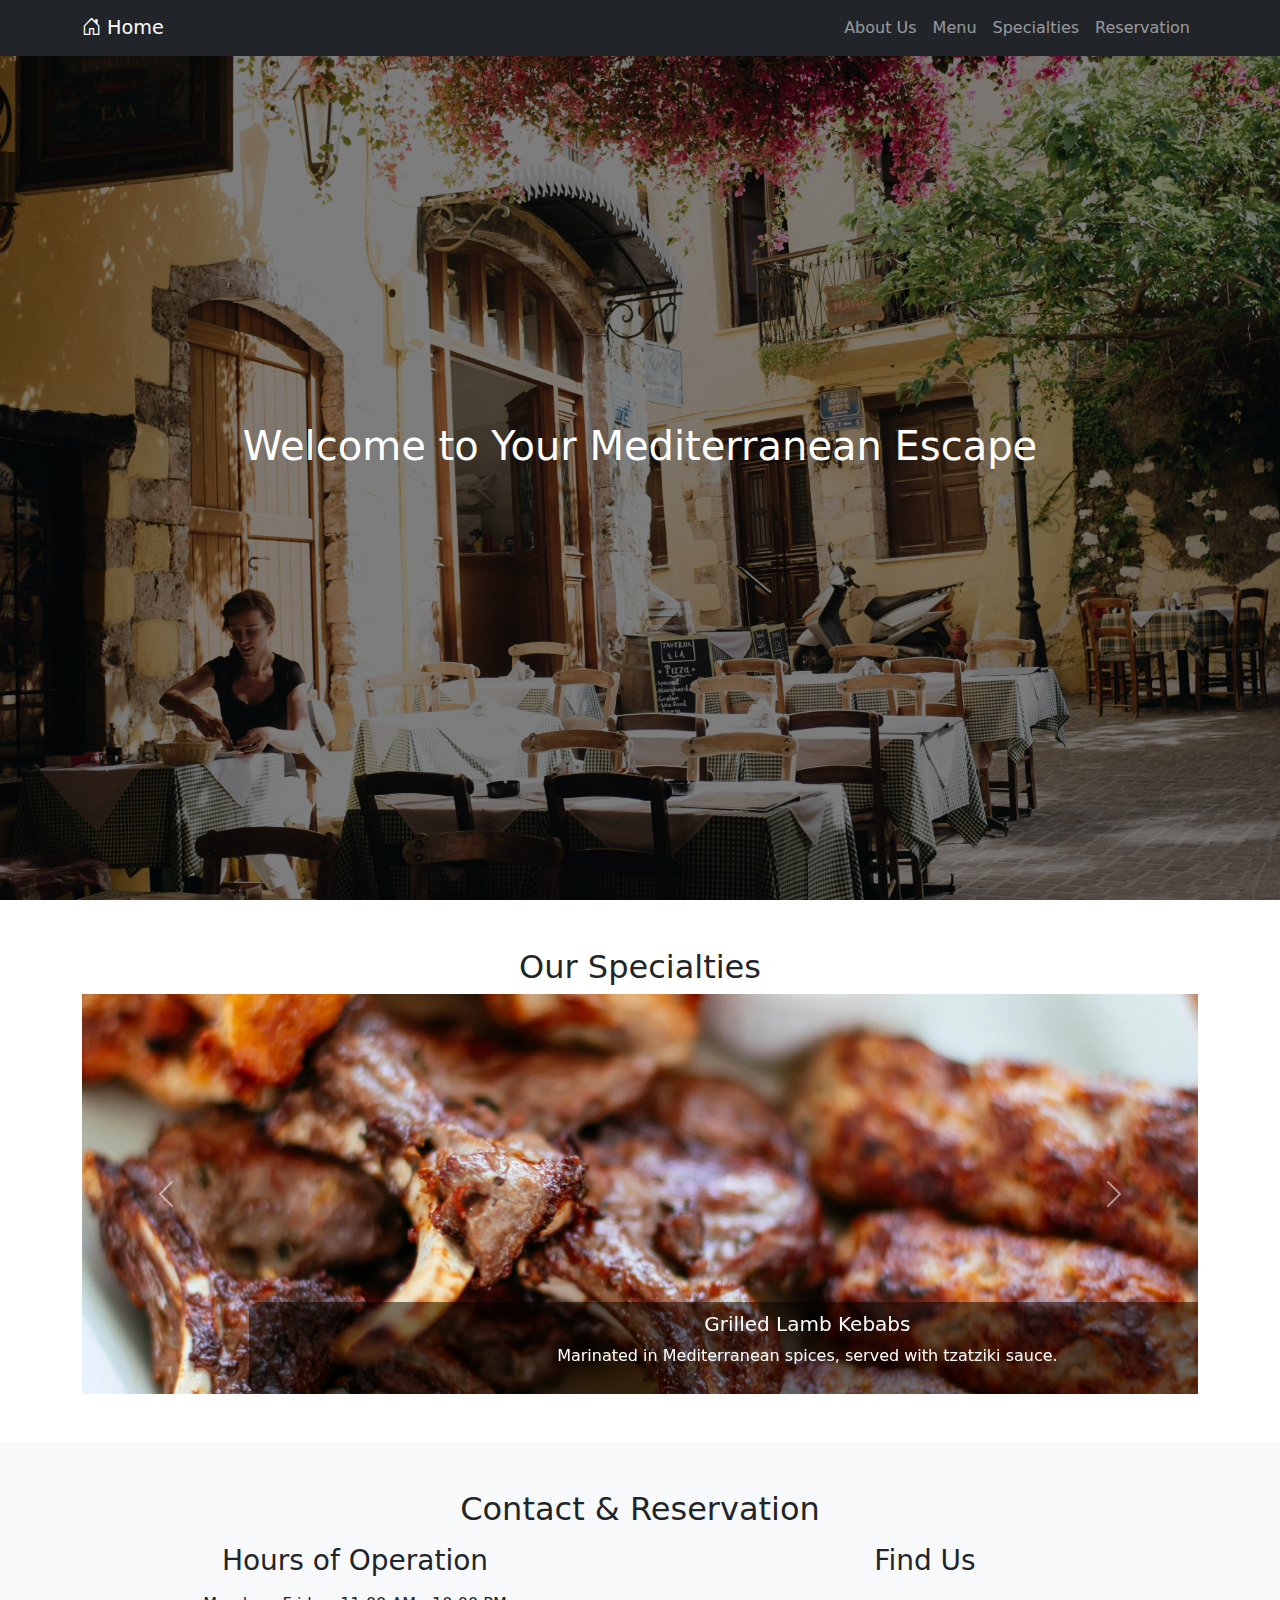
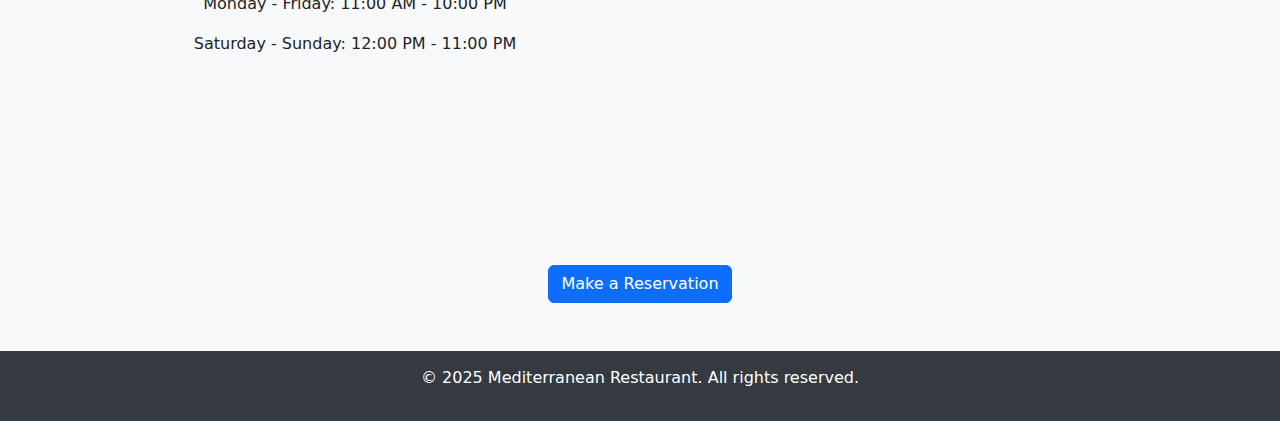
<file: index.html>
<!DOCTYPE html>
<html lang="en">
<head>
    <meta charset="UTF-8">
    <meta name="viewport" content="width=device-width, initial-scale=1.0">
    <title>Mediterranean Restaurant</title>
    <link rel="stylesheet" href="https://cdn.jsdelivr.net/npm/bootstrap@5.3.0/dist/css/bootstrap.min.css">
    <link rel="stylesheet" href="https://cdn.jsdelivr.net/npm/bootstrap-icons@1.11.3/font/bootstrap-icons.min.css">
    <link rel="stylesheet" href="styles.css">
</head>
<body>
    <!-- Navbar -->
    <nav class="navbar navbar-expand-lg navbar-dark bg-dark fixed-top">
        <div class="container">
            <a class="navbar-brand" href="#"><i class="bi bi-house-door"></i> Home</a>
            <button class="navbar-toggler" type="button" data-bs-toggle="collapse" data-bs-target="#navbarNav">
                <span class="navbar-toggler-icon"></span>
            </button>
            <div class="collapse navbar-collapse" id="navbarNav">
                <ul class="navbar-nav ms-auto">
                    <li class="nav-item"><a class="nav-link" href="about.html">About Us</a></li>
                    <li class="nav-item"><a class="nav-link" href="menu.html">Menu</a></li>
                    <li class="nav-item"><a class="nav-link" href="#specialties">Specialties</a></li>
                    <li class="nav-item"><a class="nav-link" href="#contact">Reservation</a></li>
                </ul>
            </div>
        </div>
    </nav>
    
    <main>
        <!-- Hero Section -->
        <header>
            <section class="hero text-center text-white d-flex align-items-center justify-content-center">
                <h1>Welcome to Your Mediterranean Escape</h1>
            </section>
        </header>
        
        <!-- Specialties Carousel -->
        <section id="specialties" class="container my-5">
            <h2 class="text-center">Our Specialties</h2>
            <div id="specialtiesCarousel" class="carousel slide" data-bs-ride="carousel">
                <div class="carousel-inner">
                    <!-- First carousel item -->
                    <div class="carousel-item active">
                        <img src="./Assets/pictures/grilled-lamb-kebabs.jpg" alt="Grilled lamb Kebabs" class="d-block w-100">
                        <div class="carousel-caption d-done d-md-block">
                            <h5>Grilled Lamb Kebabs</h5>
                            <p>Marinated in Mediterranean spices, served with tzatziki sauce.</p>
                        </div>
                    </div>
                    <!-- Second carousel item -->
                    <div class="carousel-item">
                        <img src="./Assets/pictures/seafood-paella.jpg" class="d-block w-100" alt="Specialty Dish 2">
                        <div class="carousel-caption d-none d-md-block">
                            <h5>Seafood Paella</h5>
                            <p>Authentic Spanish-style paella with shrimp, mussels, and saffron rice.</p>
                        </div>
                    </div>
                    <!-- Third carousel item -->
                    <div class="carousel-item">
                        <img src="./Assets/pictures/falafel-platter.jpg" class="d-block w-100" alt="Specialty Dish 3">
                        <div class="carousel-caption d-none d-md-block">
                            <h5>Falafel Platter</h5>
                            <p>Handcrafted falafels served with hummus, pita, and tahini sauce.</p>
                        </div>
                    </div>
                </div>
                <!-- Carousel controlers -->
                <button class="carousel-control-prev" type="button" data-bs-target="#specialtiesCarousel" data-bs-slide="prev">
                    <span class="carousel-control-prev-icon"></span>
                </button>
                <button class="carousel-control-next" type="button" data-bs-target="#specialtiesCarousel" data-bs-slide="next">
                    <span class="carousel-control-next-icon"></span>
                </button>
        </section>
        
        <!-- Reservation & Contact Section -->
        <section id="contact" class="bg-light py-5">
            <div class="container text-center">
                <h2>Contact & Reservation</h2>
                <div class="row">
                    <div class="col-md-6">
                        <h3>Hours of Operation</h3>
                        <p>Monday - Friday: 11:00 AM - 10:00 PM</p>
                        <p>Saturday - Sunday: 12:00 PM - 11:00 PM</p>
                    </div>
                    <div class="col-md-6">
                        <h3>Find Us</h3>
                        <iframe src="https://www.google.com/maps/embed?..." width="100%" height="250" style="border:0;" allowfullscreen=""></iframe>
                    </div>
                </div>
                <!-- Reservation Button -->
<button type="button" class="btn btn-primary mt-3" data-bs-toggle="modal" data-bs-target="#reservationModal">
    Make a Reservation
  </button>
  
  <!-- Reservation Modal -->
  <div class="modal fade" id="reservationModal" tabindex="-1" aria-labelledby="reservationModalLabel" aria-hidden="true">
    <div class="modal-dialog">
      <div class="modal-content">
        <!-- Modal Header -->
        <div class="modal-header">
          <h5 class="modal-title" id="reservationModalLabel">Reservation Form</h5>
          <button type="button" class="btn-close" data-bs-dismiss="modal" aria-label="Close"></button>
        </div>
        <!-- Modal Body with Form -->
        <div class="modal-body">
          <form>
            <div class="mb-3">
              <label for="reservationName" class="form-label">Name</label>
              <input type="text" class="form-control" id="reservationName" placeholder="Your Name">
            </div>
            <div class="mb-3">
              <label for="reservationEmail" class="form-label">Email</label>
              <input type="email" class="form-control" id="reservationEmail" placeholder="name@example.com">
            </div>
            <div class="mb-3">
              <label for="reservationDate" class="form-label">Date</label>
              <input type="date" class="form-control" id="reservationDate">
            </div>
            <div class="mb-3">
              <label for="reservationTime" class="form-label">Time</label>
              <input type="time" class="form-control" id="reservationTime">
            </div>
            <div class="mb-3">
              <label for="reservationGuests" class="form-label">Number of Guests</label>
              <input type="number" class="form-control" id="reservationGuests" placeholder="1">
            </div>
          </form>
        </div>
        <!-- Modal Footer with Action Buttons -->
        <div class="modal-footer">
          <button type="button" class="btn btn-secondary" data-bs-dismiss="modal">Close</button>
          <button type="button" class="btn btn-primary">Submit Reservation</button>
        </div>
      </div>
    </div>
  </div>
   </div>
        </section>
    </main>
        
        <!-- Footer -->
        <footer>
            <p>&copy; 2025 Mediterranean Restaurant. All rights reserved.</p>
        </footer>
    
    <script src="https://cdn.jsdelivr.net/npm/bootstrap@5.3.0/dist/js/bootstrap.bundle.min.js"></script>
</body>
</html>
</file>
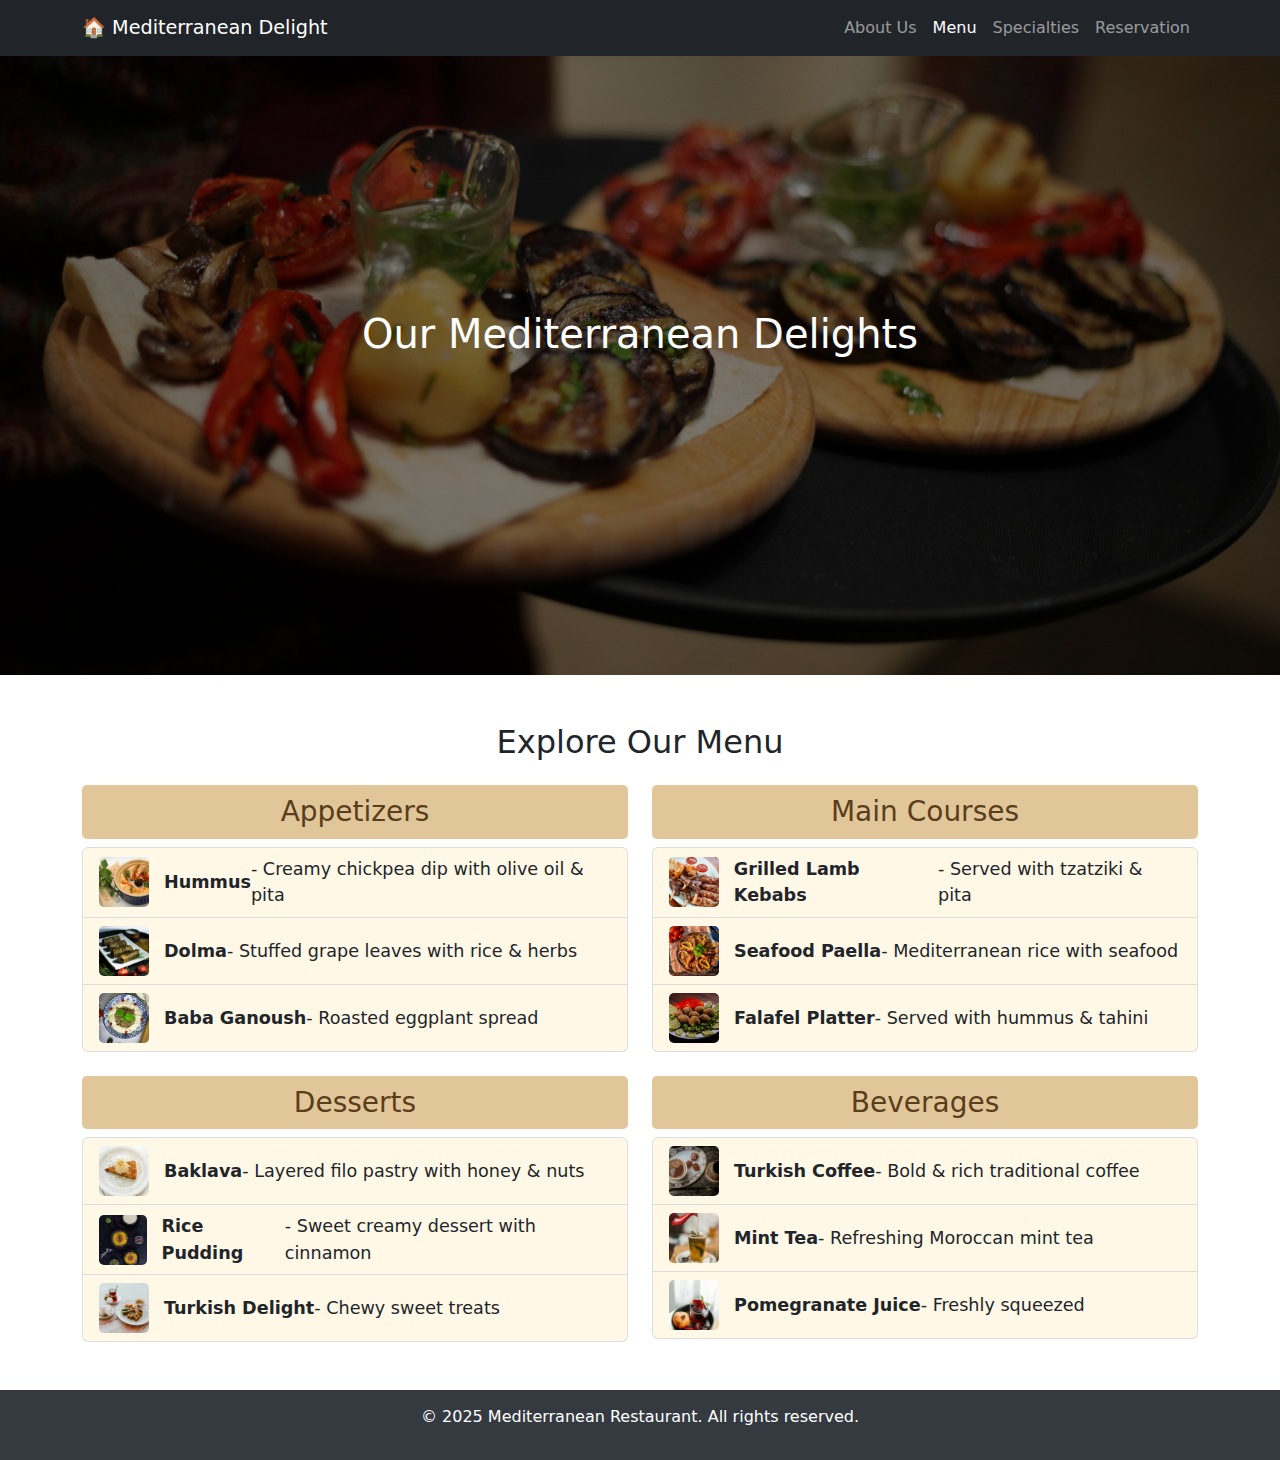
<file: menu.html>
<!DOCTYPE html>
<html lang="en">
<head>
    <meta charset="UTF-8">
    <meta name="viewport" content="width=device-width, initial-scale=1.0">
    <title>Menu - Mediterranean Restaurant</title>
    <link rel="stylesheet" href="https://cdn.jsdelivr.net/npm/bootstrap@5.3.0/dist/css/bootstrap.min.css">
    <link rel="stylesheet" href="styles.css">
</head>
<body>
    <!-- Navbar -->
    <nav class="navbar navbar-expand-lg navbar-dark bg-dark fixed-top">
        <div class="container">
            <a class="navbar-brand" href="index.html">🏠 Mediterranean Delight</a>
            <button class="navbar-toggler" type="button" data-bs-toggle="collapse" data-bs-target="#navbarNav">
                <span class="navbar-toggler-icon"></span>
            </button>
            <div class="collapse navbar-collapse" id="navbarNav">
                <ul class="navbar-nav ms-auto">
                    <li class="nav-item"><a class="nav-link" href="about.html">About Us</a></li>
                    <li class="nav-item"><a class="nav-link active" href="menu.html">Menu</a></li>
                    <li class="nav-item"><a class="nav-link" href="index.html#specialties">Specialties</a></li>
                    <li class="nav-item"><a class="nav-link" href="index.html#contact">Reservation</a></li>
                </ul>
            </div>
        </div>
    </nav>

    <!-- Hero Section -->
    <header id="menu" class="hero text-center text-white d-flex align-items-center justify-content-center">
        <h1>Our Mediterranean Delights</h1>
    </header>

    <!-- Menu Section -->
    <section class="menu container my-5">
        <h2 class="text-center mb-4">Explore Our Menu</h2>
        
        <div class="row">
            <!-- Appetizers -->
            <div class="col-md-6">
                <h3 class="menu-category">Appetizers</h3>
                <ul class="list-group">
                    <li class="list-group-item d-flex align-items-center">
                        <img src="./Assets/pictures/hummus.jpg" class="menu-img" alt="Hummus">
                        <strong>Hummus</strong> - Creamy chickpea dip with olive oil & pita
                    </li>
                    <li class="list-group-item d-flex align-items-center">
                        <img src="./Assets/pictures/dolma.jpg" class="menu-img" alt="Dolma">
                        <strong>Dolma</strong> - Stuffed grape leaves with rice & herbs
                    </li>
                    <li class="list-group-item d-flex align-items-center">
                        <img src="./Assets/pictures/baba-ghanoush.jpg" class="menu-img" alt="Baba Ganoush">
                        <strong>Baba Ganoush</strong> - Roasted eggplant spread
                    </li>
                </ul>
            </div>

            <!-- Main Courses -->
            <div class="col-md-6">
                <h3 class="menu-category">Main Courses</h3>
                <ul class="list-group">
                    <li class="list-group-item d-flex align-items-center">
                        <img src="./Assets/pictures/grilled-lamb-kebabs.jpg" class="menu-img" alt="Lamb Kebabs">
                        <strong>Grilled Lamb Kebabs</strong> - Served with tzatziki & pita
                    </li>
                    <li class="list-group-item d-flex align-items-center">
                        <img src="./Assets/pictures/seafood-paella.jpg" class="menu-img" alt="Seafood Paella">
                        <strong>Seafood Paella</strong> - Mediterranean rice with seafood
                    </li>
                    <li class="list-group-item d-flex align-items-center">
                        <img src="./Assets/pictures/falafel-platter.jpg" class="menu-img" alt="Falafel Platter">
                        <strong>Falafel Platter</strong> - Served with hummus & tahini
                    </li>
                </ul>
            </div>
        </div>

        <div class="row mt-4">
            <!-- Desserts -->
            <div class="col-md-6">
                <h3 class="menu-category">Desserts</h3>
                <ul class="list-group">
                    <li class="list-group-item d-flex align-items-center">
                        <img src="./Assets/pictures/Baklava.jpg" class="menu-img" alt="Baklava">
                        <strong>Baklava</strong> - Layered filo pastry with honey & nuts
                    </li>
                    <li class="list-group-item d-flex align-items-center">
                        <img src="./Assets/pictures/rice-pudding.jpg" class="menu-img" alt="Rice Pudding">
                        <strong>Rice Pudding</strong> - Sweet creamy dessert with cinnamon
                    </li>
                    <li class="list-group-item d-flex align-items-center">
                        <img src="./Assets/pictures/turkish-delight.jpg" class="menu-img" alt="Turkish Delight">
                        <strong>Turkish Delight</strong> - Chewy sweet treats
                    </li>
                </ul>
            </div>

            <!-- Beverages -->
            <div class="col-md-6">
                <h3 class="menu-category">Beverages</h3>
                <ul class="list-group">
                    <li class="list-group-item d-flex align-items-center">
                        <img src="./Assets/pictures/turkish-coffee.jpg" class="menu-img" alt="Turkish Coffee">
                        <strong>Turkish Coffee</strong> - Bold & rich traditional coffee
                    </li>
                    <li class="list-group-item d-flex align-items-center">
                        <img src="./Assets/pictures/mint-tea.jpg" class="menu-img" alt="Mint Tea">
                        <strong>Mint Tea</strong> - Refreshing Moroccan mint tea
                    </li>
                    <li class="list-group-item d-flex align-items-center">
                        <img src="./Assets/pictures/pomegranate-juice.jpg" class="menu-img" alt="Pomegranate Juice">
                        <strong>Pomegranate Juice</strong> - Freshly squeezed
                    </li>
                </ul>
            </div>
        </div>
    </section>

    <!-- Footer -->
    <footer>
        <p>&copy; 2025 Mediterranean Restaurant. All rights reserved.</p>
    </footer>

    <script src="https://cdn.jsdelivr.net/npm/bootstrap@5.3.0/dist/js/bootstrap.bundle.min.js"></script>
</body>
</html>
</file>
<file: styles.css>
/* Navbar */
.navbar-brand {
    font-size: 1.2rem;
}

/* Hero Section with Overlay */
.hero {
    background: url('./Assets/pictures/hero-image.jpg') center/cover no-repeat;
    position: relative;
    height: 100vh;
    display: flex;
    align-items: center;
    justify-content: center;
    text-align: center;
    color: white;
}
.hero::before {
    content: "";
    position: absolute;
    top: 0;
    left: 0;
    width: 100%;
    height: 100vh;
    background: rgba(0,0,0,0.5);
}
.hero h1 {
    position: relative;
    z-index: 2;
}

/* Carousel Specialties Section */
.carousel-caption {
    padding: 10px;
    border-radius: 10px;
    position: absolute;
    bottom: 0;
    background: rgba(0, 0, 0, 0.5);
    width: 100%;
    text-align: center;
}
#specialtiesCarousel .carousel-item {
    height: 400px; /* Adjust height as needed */
}

#specialtiesCarousel .carousel-item img {
    height: 100%;
    width: 100%;
    object-fit: cover; /* Ensures images fill the space properly */
}

/* Contact Section */
#contact {
    background-color: #f8f9fa;
    padding: 50px 0;
}
#contact h2, #contact h3 {
    margin-bottom: 15px;
}
.call-link {
    color: white;
    text-decoration: none;
    display: block;
    padding: 10px 20px;
}
.call-link:hover {
    color: #f8f9fa;
}
/* Footer */
footer {
    background-color: #343a40;
    color: white;
    text-align: center;
    padding: 15px 0;
}

/* about.html */
#about{
    background: url('./Assets/pictures/about-hero.jpg') center/cover no-repeat;
    height: 75vh;
}
#about::before {
    content: "";
    position: absolute;
    top: 0;
    left: 0;
    width: 100%;
    height: 75vh;
    background: rgba(0,0,0,0.5);
}
.about-img {
    border-radius: 10px;
    box-shadow: 2px 2px 10px rgba(0, 0, 0, 0.2);
}
.team-img {
    width: 120px;
    height: 120px;
    object-fit: cover;
    border-radius: 50%;
    margin-bottom: 10px;
}

.team h4 {
    margin-top: 10px;
    color: #5a3e1b;
}

.team p {
    font-size: 1rem;
    color: #333;
}

/* menu.html */
#menu{
    background: url('./Assets/pictures/menu-hero.jpg') center/cover no-repeat;
    height: 75vh;
}
#menu::before {
    content: "";
    position: absolute;
    top: 0;
    left: 0;
    width: 100%;
    height: 75vh;
    background: rgba(0,0,0,0.5);
}
.menu-category {
    background: #e1c699; /* Mediterranean warm color */
    color: #5a3e1b;
    padding: 10px;
    border-radius: 5px;
    text-align: center;
}

.list-group-item {
    font-size: 1.1rem;
    background: #fff8e7;
    border: 1px solid #ddd;
    display: flex;
    align-items: center;
}

.menu-img {
    width: 50px;  /* Adjust size as needed */
    height: 50px;
    object-fit: cover;
    border-radius: 5px;
    margin-right: 15px;
}
</file>
